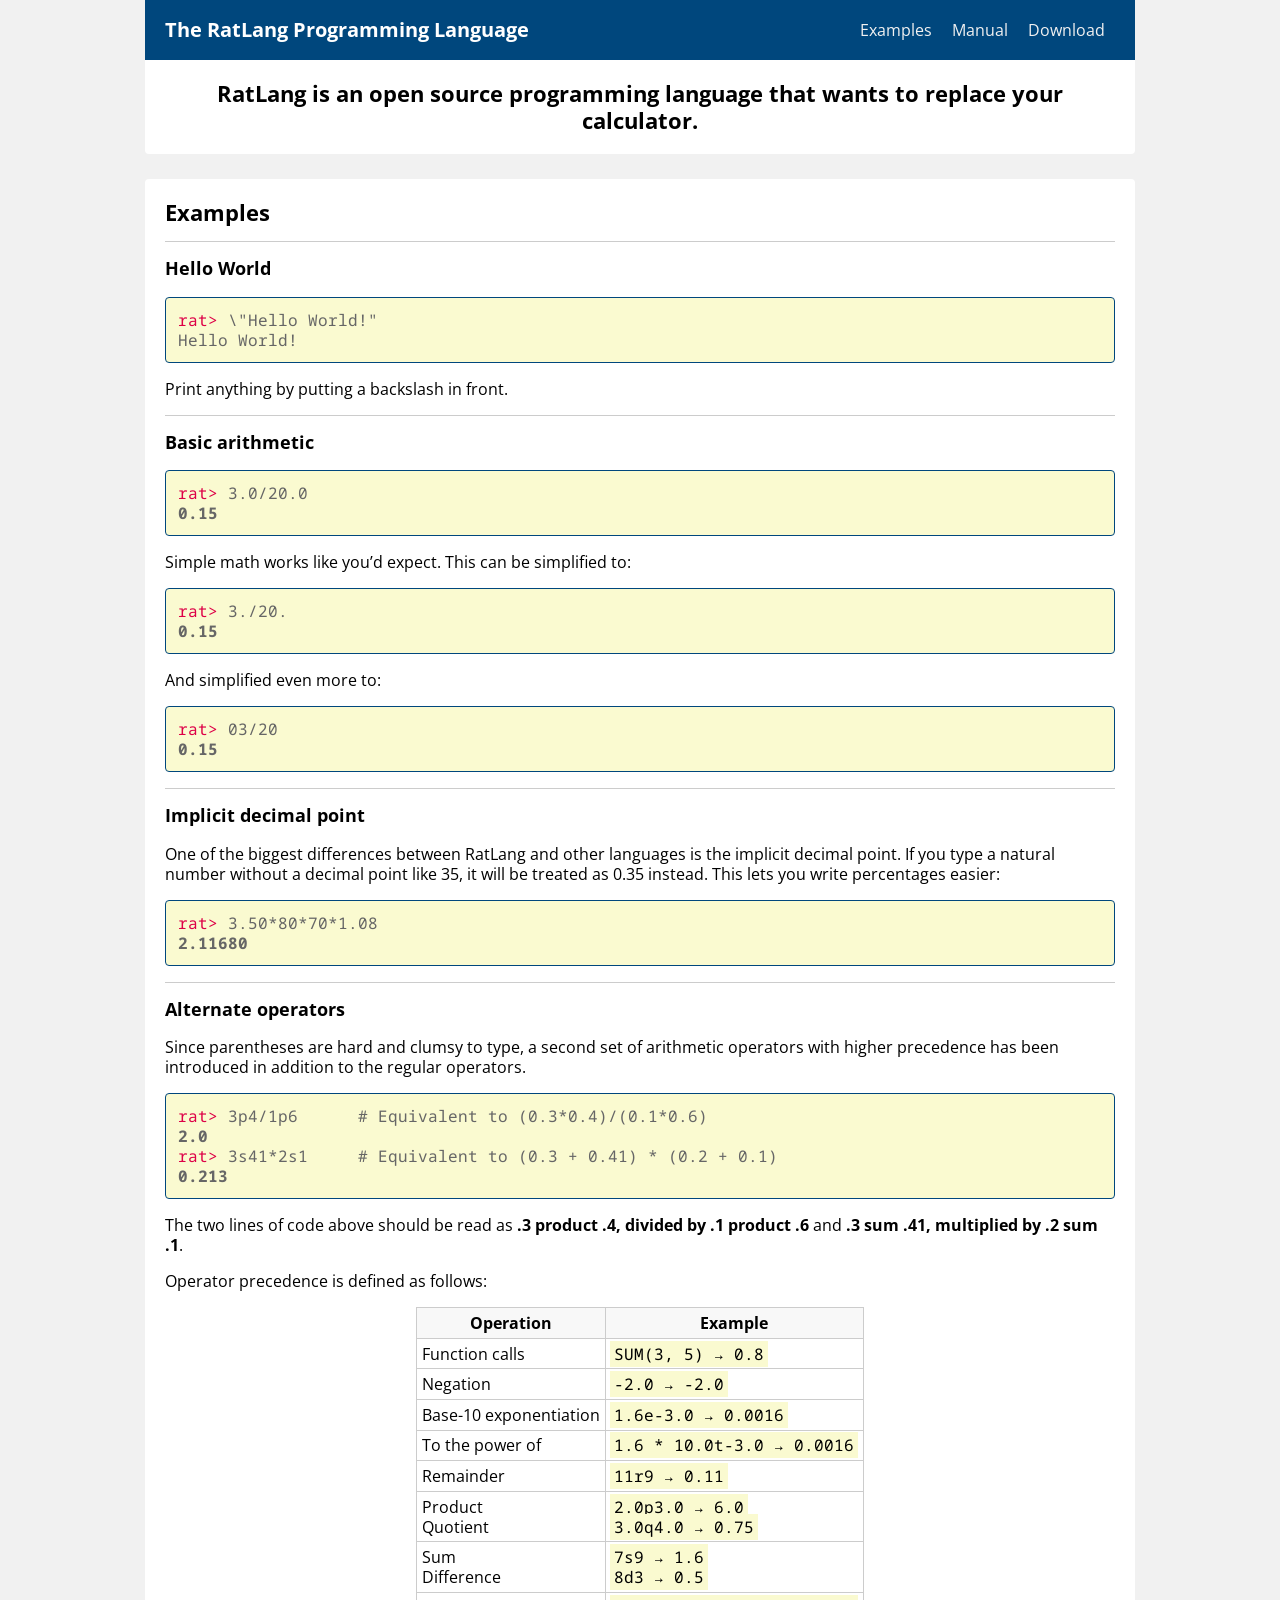
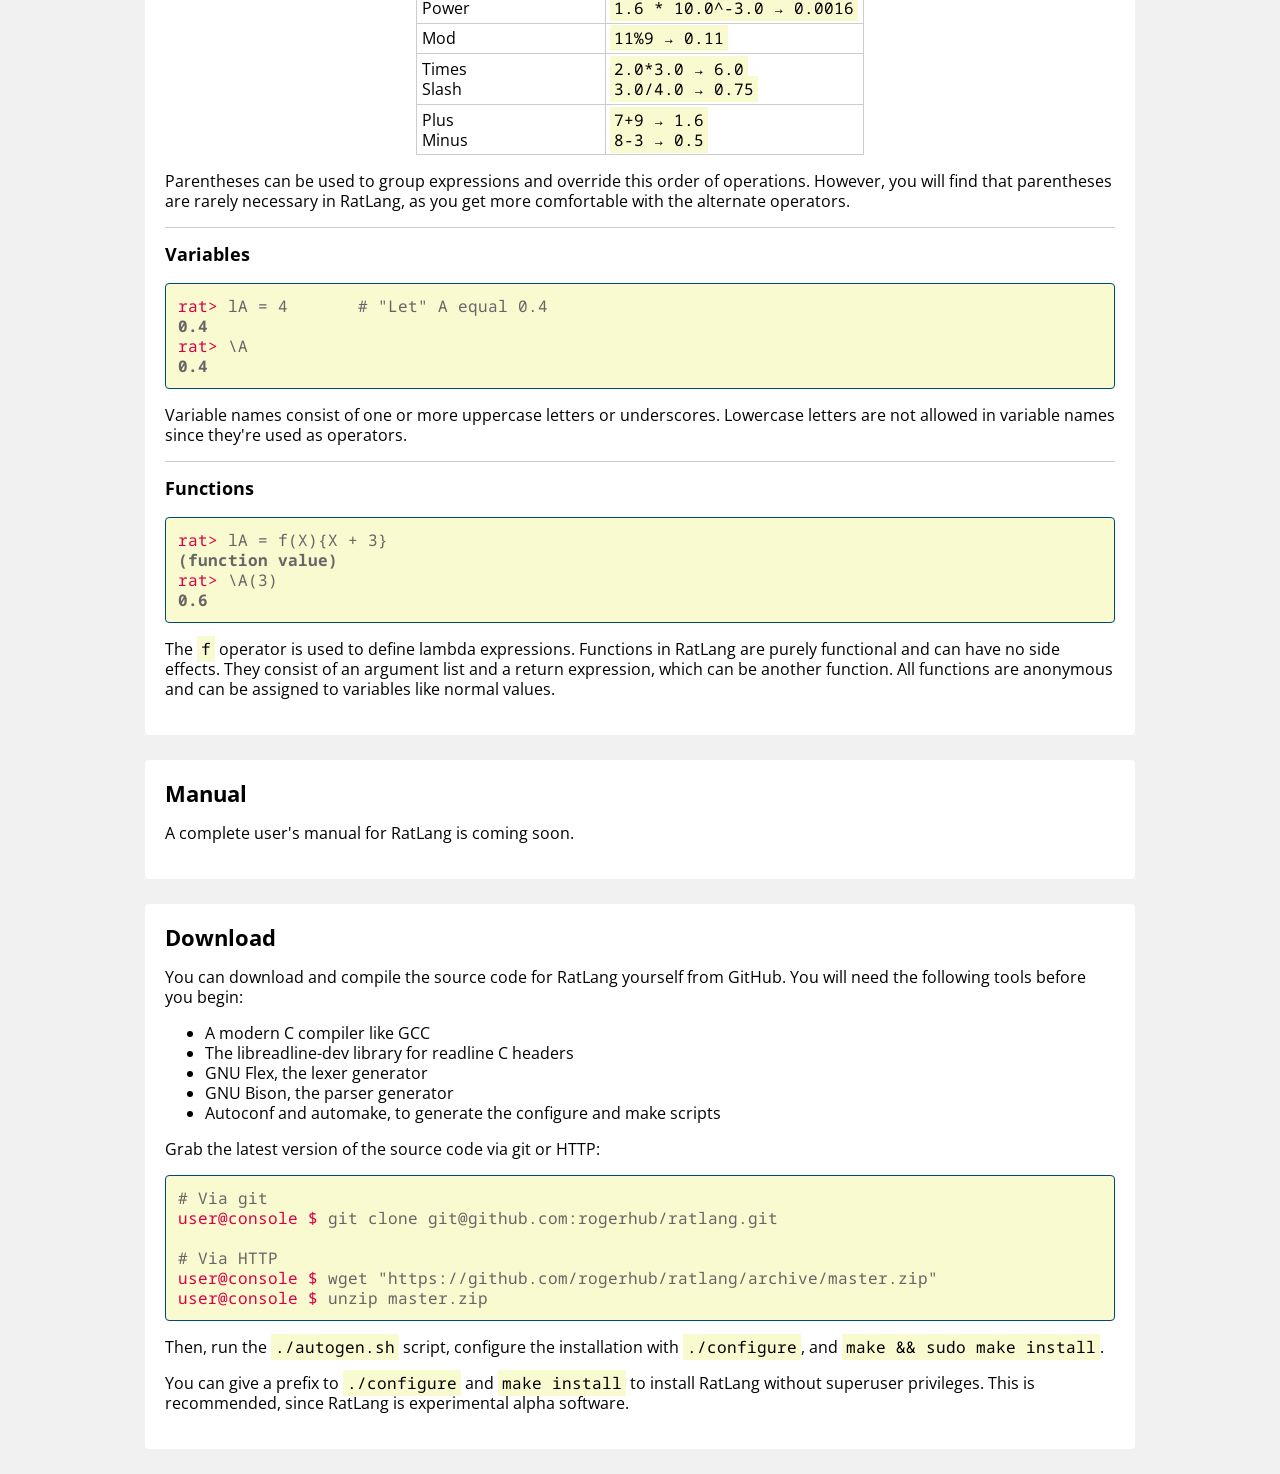
<file: index.html>
<!DOCTYPE html>
<html>
	<head>
		<meta http-equiv="Content-Type" content="text/html; charset=utf-8" />
		<title>The RatLang Programming Language</title>
		<link href='http://fonts.googleapis.com/css?family=Droid+Sans+Mono|Open+Sans:400,600,300' rel='stylesheet' type='text/css'>
		<link type="text/css" rel="stylesheet" href="style.css" />
	</head>
	<body>
		<header class="site-header">
			<h1>The RatLang Programming Language</h1>
			<nav class="site-navigation">
				<ul class="site-links">
					<li><a href="#examples">Examples</a></li><!--
					--><li><a href="#manual">Manual</a></li><!--
					--><li><a href="#download">Download</a></li>
				</ul>
			</nav>
		</header>
		<article class="site-callout">
			<h2>RatLang is an open source programming language that wants to replace your calculator.</h2>
		</article>
		<a name="examples"></a>
		<article>
			<h2>Examples</h2>
			<section class="example">
				<h3>Hello World</h3>
				<pre class="code-block"><span class="prompt">rat&gt;</span> \"Hello World!"
Hello World!</pre>
				<p>Print anything by putting a backslash in front.</p>
			</section>
			<section class="example">
				<h3>Basic arithmetic</h3>
				<pre class="code-block"><span class="prompt">rat&gt;</span> 3.0/20.0
<strong>0.15</strong></pre>
				<p>Simple math works like you&rsquo;d expect. This can be simplified to:
				<pre class="code-block"><span class="prompt">rat&gt;</span> 3./20.
<strong>0.15</strong></pre>
				<p>And simplified even more to:</p>
				<pre class="code-block"><span class="prompt">rat&gt;</span> 03/20
<strong>0.15</strong></pre>
			</section>
			<section class="example">
				<h3>Implicit decimal point</h3>
				<p>One of the biggest differences between RatLang and other languages is the implicit decimal point. If you type a natural number without a decimal point like 35, it will be treated as 0.35 instead. This lets you write percentages easier:</p>
				<pre class="code-block"><span class="prompt">rat&gt;</span> 3.50*80*70*1.08
<strong>2.11680</strong></pre>
			</section>
			<section class="example">
				<h3>Alternate operators</h3>
				<p>Since parentheses are hard and clumsy to type, a second set of arithmetic operators with higher precedence has been introduced in addition to the regular operators.</p>
				<pre class="code-block"><span class="prompt">rat&gt;</span> 3p4/1p6      # Equivalent to (0.3*0.4)/(0.1*0.6)
<strong>2.0</strong>
<span class="prompt">rat&gt;</span> 3s41*2s1     # Equivalent to (0.3 + 0.41) * (0.2 + 0.1)
<strong>0.213</strong></pre>
				<p>The two lines of code above should be read as <strong>.3 product .4, divided by .1 product .6</strong> and <strong>.3 sum .41, multiplied by .2 sum .1</strong>.
				<p>Operator precedence is defined as follows:</p>
				<table class="code-table">
					<tr><th>Operation</th><th>Example</th></tr>
					<tr><td>Function calls</td><td><code>SUM(3, 5) &rarr; 0.8</code></td></tr>
					<tr><td>Negation</td><td><code>-2.0 &rarr; -2.0</code></td></tr>
					<tr><td>Base-10 exponentiation</td><td><code>1.6e-3.0 &rarr; 0.0016</code></td></tr>
					<tr><td>To the power of</td><td><code>1.6 * 10.0t-3.0 &rarr; 0.0016</code></td></tr>
					<tr><td>Remainder</td><td><code>11r9 &rarr; 0.11</code></td></tr>
					<tr><td>Product<br />Quotient</td><td><code>2.0p3.0 &rarr; 6.0</code><br /><code>3.0q4.0 &rarr; 0.75</code></td></tr>
					<tr><td>Sum<br />Difference</td><td><code>7s9 &rarr; 1.6</code><br /><code>8d3 &rarr; 0.5</code></td></tr>
					<tr><td>Power</td><td><code>1.6 * 10.0^-3.0 &rarr; 0.0016</code></td></tr>
					<tr><td>Mod</td><td><code>11%9 &rarr; 0.11</code></td></tr>
					<tr><td>Times<br />Slash</td><td><code>2.0*3.0 &rarr; 6.0</code><br /><code>3.0/4.0 &rarr; 0.75</code></td></tr>
					<tr><td>Plus<br />Minus</td><td><code>7+9 &rarr; 1.6</code><br /><code>8-3 &rarr; 0.5</code></td></tr>
				</table>
				<p>Parentheses can be used to group expressions and override this order of operations. However, you will find that parentheses are rarely necessary in RatLang, as you get more comfortable with the alternate operators.</p>
			</section>
			<section class="example">
				<h3>Variables</h3>
				<pre class="code-block"><span class="prompt">rat&gt;</span> lA = 4       # "Let" A equal 0.4
<strong>0.4</strong>
<span class="prompt">rat&gt;</span> \A
<strong>0.4</strong></pre>
				<p>Variable names consist of one or more uppercase letters or underscores. Lowercase letters are not allowed in variable names since they're used as operators.</p>
			</section>
			<section class="example">
				<h3>Functions</h3>
				<pre class="code-block"><span class="prompt">rat&gt;</span> lA = f(X){X + 3}
<strong>(function value)</strong>
<span class="prompt">rat&gt;</span> \A(3)
<strong>0.6</strong></pre>
			<p>The <code>f</code> operator is used to define lambda expressions. Functions in RatLang are purely functional and can have no side effects. They consist of an argument list and a return expression, which can be another function. All functions are anonymous and can be assigned to variables like normal values.</p>
			</section>
		</article>
		<a name="manual"></a>
		<article>
			<h2>Manual</h2>
			<p>A complete user's manual for RatLang is coming soon.</p>
		</article>
		<a name="download"></a>
		<article>
			<h2>Download</h2>
			<p>You can download and compile the source code for RatLang yourself from GitHub. You will need the following tools before you begin:</p>
			<ul>
				<li>A modern C compiler like GCC</li>
				<li>The libreadline-dev library for readline C headers</li>
				<li>GNU Flex, the lexer generator</li>
				<li>GNU Bison, the parser generator</li>
				<li>Autoconf and automake, to generate the configure and make scripts</li>
			</ul>
			<p>Grab the latest version of the source code via git or HTTP:</p>
			<pre class="code-block"># Via git
<span class="prompt">user@console $</span> git clone git@github.com:rogerhub/ratlang.git

# Via HTTP
<span class="prompt">user@console $</span> wget "https://github.com/rogerhub/ratlang/archive/master.zip"
<span class="prompt">user@console $</span> unzip master.zip</pre>
			<p>Then, run the <code>./autogen.sh</code> script, configure the installation with <code>./configure</code>, and <code>make &amp;&amp; sudo make install</code>.</p>
			<p>You can give a prefix to <code>./configure</code> and <code>make install</code> to install RatLang without superuser privileges. This is recommended, since RatLang is experimental alpha software.</p>
		</article>
	</body>
</html>
</file>
<file: style.css>
body {
	background: #f1f1f1;
	font: 16px/1.25 'Open Sans', sans-serif;
	margin: 0;
}
.site-header {
	background: #00477D;
	color: white;
	margin: 0 auto;
	padding: 20px;
	width: 950px;
}
h1 {
	float: left;
	font-weight: bold;
	font-size: 1.25em;
	line-height: 1;
	margin: 0;
}
.site-navigation {
	text-align: right; 
}
.site-links {
	color: white;
	display: inline;
	line-height: 1.25em;
	list-style: none;
}
.site-links li {
	display: inline;
	padding: 0 10px;
}
.site-links a {
	color: #f1f1f1;
	text-decoration: none;
}
article {
	border-radius: 4px;
	-moz-border-radius: 4px;
	-webkit-border-radius: 4px;
	background: white;
	margin: 0 auto 25px;
	padding: 20px;
	width: 950px;
}
article.site-callout {
	border-radius: 0 0 4px 4px;
	-moz-border-radius: 0 0 4px 4px;
	-webkit-border-radius: 0 0 4px 4px;
	text-align: center;
}
h2 {
	font-weight: bold;
	font-size: 1.35em;
	margin: 0;
}
h3 {
	font-weight: bold;
	font-size: 1.1em;
	margin: 0 0 1em;
}
.example {
	border-top: 1px solid #ccc;
	padding-top: 15px;
	margin-top: 15px;
}
.code-block {
	background: #fafad0;
	border: 1px solid #00477d;
	border-radius: 4px;
	-moz-border-radius: 4px;
	-webkit-border-radius: 4px;
	color: #666;
	display: block;
	font: 16px/1.25 'Droid Sans Mono', monospace;
	margin: 0 0 1em;
	padding: 12px;
}
.prompt {
	color: #dd0047;
}
code {
	background: #fafad0;
	display: inline;
	font: 16px/1.25 'Droid Sans Mono', monospace;
	margin: 0;
	padding: 2px 4px;
}
.code-table {
	border-collapse: collapse;
	border-spacing: 0;
	margin: 0 auto;
}
.code-table th {
	background: #f8f8f8;
	border: 1px solid #ccc;
	font-weight: bold;
	margin: 0;
	padding: 0.3em;
	text-align: center;
}
.code-table td {
	border: 1px solid #ccc;
	margin: 0;
	padding: 0.3em;
}
</file>
